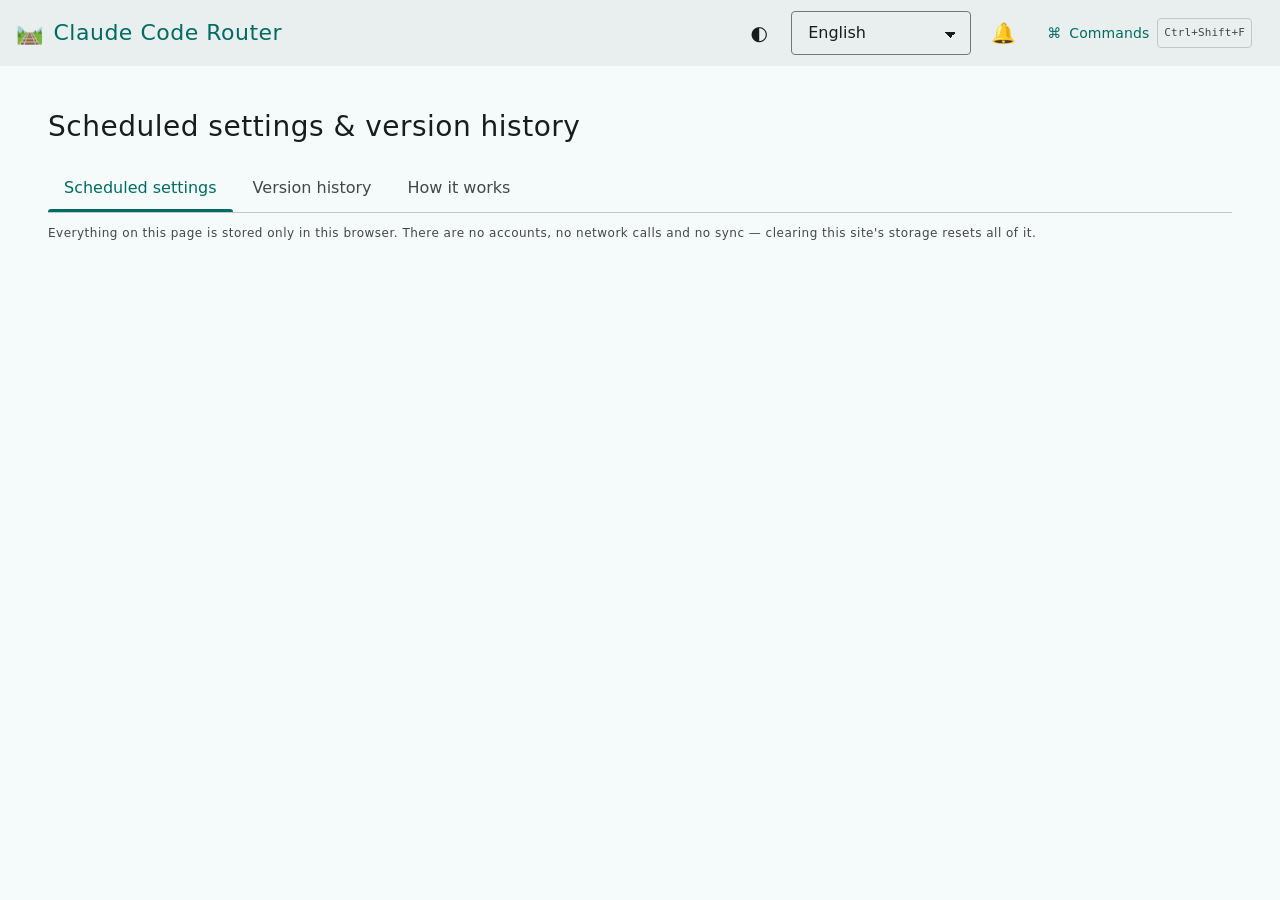
<file: site/ops.html>
<!DOCTYPE html>
<html lang="en" data-md-theme="light">
<head>
  <meta charset="utf-8">
  <meta name="viewport" content="width=device-width, initial-scale=1">
  <title>Scheduled &amp; history · Claude Code Router</title>
  <!--build:base-->
  <link rel="stylesheet" href="assets/css/tokens.css">
  <link rel="stylesheet" href="assets/css/m3.css">
  <link rel="stylesheet" href="assets/css/app.css">
  <script type="module" src="assets/js/toys-ops.js"></script>
</head>
<body data-ops-page>
  <a class="skip-link sr-only" href="#main-content">Skip to content</a>

  <!--
    ops page (TOYS II). The scheduled-settings editor and the local version
    history panel render here in full; the same two surfaces also mount into
    settings.html's documented #scheduled-slot / #history-slot.
  -->

  <header class="topbar" role="banner">
    <a class="brand" href="./index.html" data-opsl-aria="brand.aria2">
      <span class="glyph" aria-hidden="true">🛤️</span><span>Claude Code Router</span>
    </a>
    <div class="spacer"></div>
    <button id="theme-toggle" class="icon-btn" type="button" aria-label="Toggle theme" data-opsl-aria="theme.toggle">
      <span class="glyph" aria-hidden="true">◐</span>
    </button>
    <select id="lang-select" class="select" style="width:auto" aria-label="Language"></select>
    <button id="notify-bell" class="icon-btn" type="button" aria-haspopup="dialog">
      <span class="glyph" aria-hidden="true">🔔</span>
      <span class="sr-only" data-opsl="notify.centre.short">Notification centre</span>
    </button>
    <button id="palette-btn" class="btn btn--text" type="button" aria-keyshortcuts="Control+Shift+F">
      <span class="glyph" aria-hidden="true">⌘</span>
      <span data-opsl="palette.cmds">Commands</span>
      <kbd>Ctrl+Shift+F</kbd>
    </button>
  </header>

  <main id="main-content" class="content ops-shell" role="main" tabindex="-1">
    <h1 class="headline-medium" data-opsl="ops.title">Scheduled settings &amp; version history</h1>

    <div id="ops-tabs" class="m3-tabs scroll-x" role="tablist" aria-label="Operations sections" data-opsl-aria="ops.tabsAria">
      <button class="m3-tab" type="button" role="tab" id="tab-scheduled" data-section="scheduled" aria-controls="pane-scheduled-host" aria-selected="true" data-opsl="sched.tab">Scheduled settings</button>
      <button class="m3-tab" type="button" role="tab" id="tab-history" data-section="history" aria-controls="pane-history-host" aria-selected="false" tabindex="-1" data-opsl="hist.tab">Version history</button>
      <button class="m3-tab" type="button" role="tab" id="tab-guide" data-section="guide" aria-controls="pane-guide-host" aria-selected="false" tabindex="-1" data-opsl="guide.tab">How it works</button>
    </div>

    <section class="pane" id="pane-scheduled" aria-labelledby="tab-scheduled" tabindex="-1">
      <div id="pane-scheduled-host"></div>
    </section>
    <section class="pane" id="pane-history" aria-labelledby="tab-history" hidden>
      <div id="pane-history-host" tabindex="-1"></div>
    </section>
    <section class="pane" id="pane-guide" aria-labelledby="tab-guide" hidden>
      <div id="pane-guide-host" tabindex="-1"></div>
    </section>

    <p class="body-small ops-note" data-opsl="ops.storageNote">
      Everything on this page is stored only in this browser. There are no accounts, no network
      calls and no sync — clearing this site's storage resets all of it.
    </p>
  </main>

  <noscript>
    <div style="padding:16px;border:2px solid var(--md-sys-color-error)">
      The scheduled-settings and version-history surfaces need JavaScript to render their controls.
    </div>
  </noscript>

  <div id="snackbar-region" class="snackbar-region" role="region" aria-live="polite" aria-label="Notifications"></div>
  <div id="overlay-root"></div>
</body>
</html>
</file>
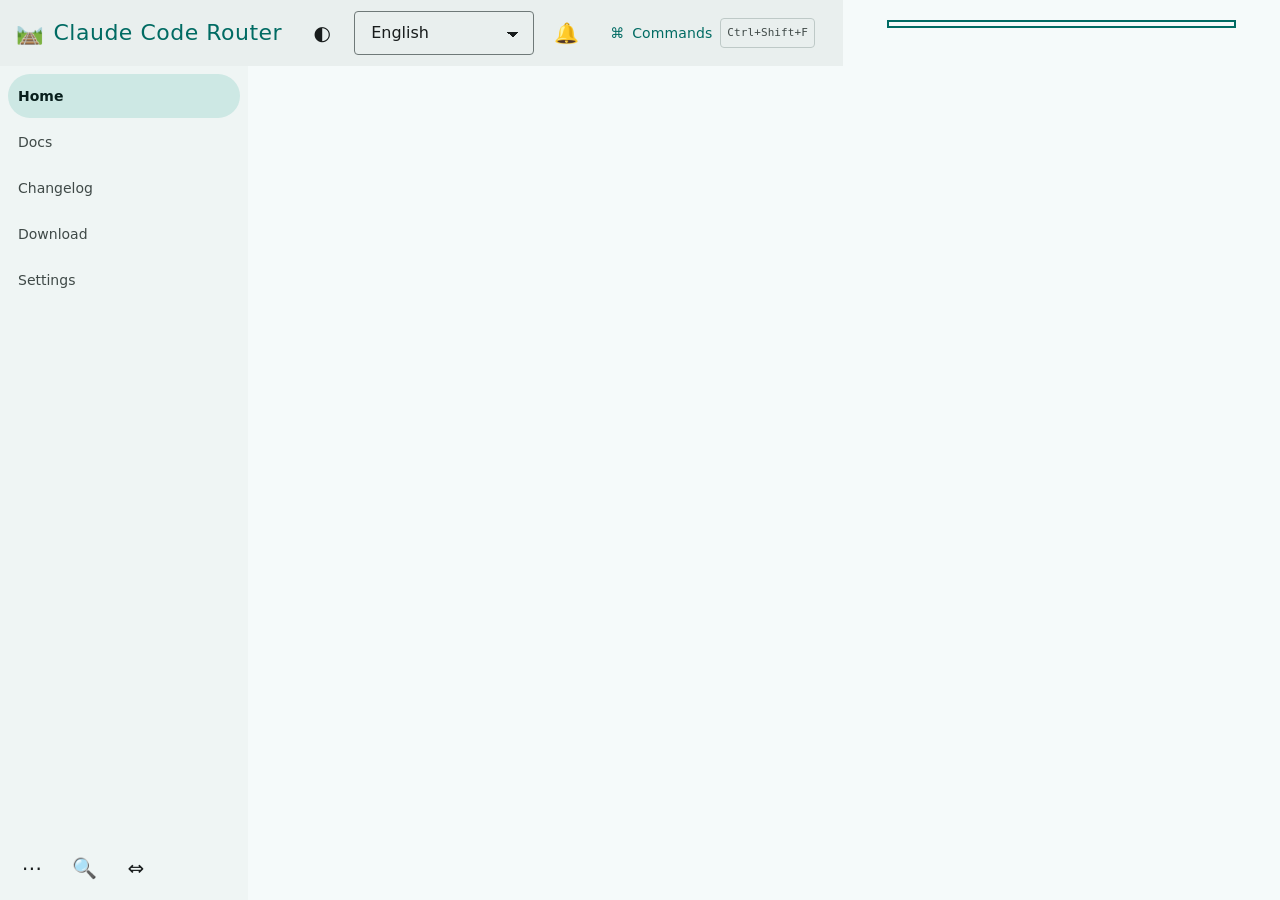
<file: site/settings.html>
<!DOCTYPE html>
<html lang="en" data-md-theme="light">
<head>
  <meta charset="utf-8">
  <meta name="viewport" content="width=device-width, initial-scale=1">
  <title>Settings · Claude Code Router</title>
  <!--build:base-->
  <link rel="stylesheet" href="assets/css/tokens.css">
  <link rel="stylesheet" href="assets/css/m3.css">
  <link rel="stylesheet" href="assets/css/app.css">
  <script type="module" src="assets/js/app.js"></script>
  <script type="module" src="assets/js/toys-ops.js"></script>
</head>
<body>
  <a class="skip-link sr-only" href="#main-content">Skip to content</a>

  <!--
    Wave-2 mount points on THIS page (documented contract — do not rename):
      #lock-layer-slot     toy-lock wizards + lock manager
      #authenticator-slot  built-in TOTP authenticator
      #history-slot        local version-history panel
      #scheduled-slot      scheduled-settings editor
  -->
  <div id="app" class="app-shell" data-dock="left">
    <header class="topbar" role="banner">
      <a class="brand" href="./" data-i18n-aria-label="brand.aria">
        <span class="glyph" aria-hidden="true">🛤️</span><span data-i18n="brand.name">Claude Code Router</span>
      </a>
      <div class="spacer"></div>
      <button id="theme-toggle" class="icon-btn" type="button" aria-label="Toggle theme">
        <span class="glyph" aria-hidden="true">◐</span>
      </button>
      <select id="lang-select" class="select" style="width:auto" aria-label="Language"></select>
      <button id="notify-bell" class="icon-btn" type="button" aria-haspopup="dialog">
        <span class="glyph" aria-hidden="true">🔔</span>
        <span class="sr-only" data-i18n="notify.centre.open">Notification centre</span>
      </button>
      <button id="palette-btn" class="btn btn--text" type="button" aria-keyshortcuts="Control+Shift+F">
        <span class="glyph" aria-hidden="true">⌘</span>
        <span data-i18n="palette.open">Commands</span>
        <kbd>Ctrl+Shift+F</kbd>
      </button>
    </header>

    <nav id="tabstrip-region" class="tabstrip-region" aria-label="Site tabs"></nav>

    <main id="main-content" class="content" role="main">
      <section class="pane" id="pane-home" role="tabpanel" aria-labelledby="tab-home" tabindex="-1" hidden></section>
      <section class="pane" id="pane-docs" role="tabpanel" aria-labelledby="tab-docs" tabindex="-1" hidden></section>
      <section class="pane" id="pane-changelog" role="tabpanel" aria-labelledby="tab-changelog" tabindex="-1" hidden></section>
      <section class="pane" id="pane-download" role="tabpanel" aria-labelledby="tab-download" tabindex="-1" hidden></section>

      <section class="pane" id="pane-settings" role="tabpanel" aria-labelledby="tab-settings" tabindex="-1">
        <h1 class="headline-medium" data-i18n="settings.title">Settings</h1>
        <p class="body-medium" data-i18n="settings.intro">Everything on this site is customizable and stored locally in your browser. Nothing here leaves this machine.</p>

        <div id="settings-tabs" class="m3-tabs scroll-x" role="tablist" aria-label="Settings sections">
          <button class="m3-tab" type="button" role="tab" id="stab-appearance" data-tab="appearance" aria-controls="spane-appearance">Appearance</button>
          <button class="m3-tab" type="button" role="tab" id="stab-language" data-tab="language" aria-controls="spane-language">Language &amp; voice</button>
          <button class="m3-tab" type="button" role="tab" id="stab-notifications" data-tab="notifications" aria-controls="spane-notifications">Notifications</button>
          <button class="m3-tab" type="button" role="tab" id="stab-tabs" data-tab="tabs" aria-controls="spane-tabs">Tabs &amp; layout</button>
          <button class="m3-tab" type="button" role="tab" id="stab-accessibility" data-tab="accessibility" aria-controls="spane-accessibility">Accessibility &amp; motion</button>
          <button class="m3-tab" type="button" role="tab" id="stab-data" data-tab="data" aria-controls="spane-data">Data &amp; privacy</button>
          <button class="m3-tab" type="button" role="tab" id="stab-about" data-tab="about" aria-controls="spane-about">About</button>
        </div>

        <div class="settings-layout" id="settings-panes">
          <section class="settings-pane" id="spane-appearance" role="tabpanel" aria-labelledby="stab-appearance" tabindex="-1"></section>
          <section class="settings-pane" id="spane-language" role="tabpanel" aria-labelledby="stab-language" tabindex="-1" hidden></section>
          <section class="settings-pane" id="spane-notifications" role="tabpanel" aria-labelledby="stab-notifications" tabindex="-1" hidden></section>
          <section class="settings-pane" id="spane-tabs" role="tabpanel" aria-labelledby="stab-tabs" tabindex="-1" hidden></section>
          <section class="settings-pane" id="spane-accessibility" role="tabpanel" aria-labelledby="stab-accessibility" tabindex="-1" hidden></section>
          <section class="settings-pane" id="spane-data" role="tabpanel" aria-labelledby="stab-data" tabindex="-1" hidden></section>
          <section class="settings-pane" id="spane-about" role="tabpanel" aria-labelledby="stab-about" tabindex="-1" hidden>
            <div class="slot" style="grid-column:1/-1">
              <h3>Wave-2 mount points</h3>
              <div id="lock-layer-slot"></div>
              <div id="authenticator-slot"></div>
              <div id="history-slot"></div>
              <div id="scheduled-slot"></div>
            </div>
          </section>
        </div>

        <p class="coverage-warn" id="coverage-warn" hidden role="alert"></p>
      </section>
    </main>
  </div>

  <noscript>
    <div style="padding:16px;border:2px solid var(--md-sys-color-error)">
      The settings surface needs JavaScript to render its controls.
    </div>
  </noscript>

  <div id="snackbar-region" class="snackbar-region" role="region" aria-live="polite" aria-label="Notifications"></div>
  <div id="overlay-root"></div>
</body>
</html>
</file>
<file: site/assets/css/tokens.css>
/*
 * Material Design 3 system tokens for the static site.
 *
 * Ported verbatim from packages/ui/src/styles/m3/tokens.css (same teal seed
 * #0f766e, same generated hexes, same type/shape/elevation/motion scales) so
 * the site and the app render from one token source. The only additions are
 * the clearly-marked `--ccr-site-*` extension block at the end.
 *
 * Light values live on :root; dark overrides under [data-md-theme="dark"].
 * Theme resolution defaults to prefers-color-scheme until the visitor picks a
 * fixed theme (persisted as ccr-site.theme.mode).
 */

:root {
  /* Color roles — light scheme */
  --md-sys-color-primary: #006b63;
  --md-sys-color-on-primary: #ffffff;
  --md-sys-color-primary-container: #9af2e8;
  --md-sys-color-on-primary-container: #002521;
  --md-sys-color-secondary: #4b6360;
  --md-sys-color-on-secondary: #ffffff;
  --md-sys-color-secondary-container: #cde8e4;
  --md-sys-color-on-secondary-container: #091f1d;
  --md-sys-color-tertiary: #386281;
  --md-sys-color-on-tertiary: #ffffff;
  --md-sys-color-tertiary-container: #c7e7ff;
  --md-sys-color-on-tertiary-container: #001d38;
  --md-sys-color-error: #b52521;
  --md-sys-color-on-error: #ffffff;
  --md-sys-color-error-container: #ffdad5;
  --md-sys-color-on-error-container: #590000;
  --md-sys-color-background: #f5fafa;
  --md-sys-color-on-background: #181c1c;
  --md-sys-color-surface: #f5fafa;
  --md-sys-color-on-surface: #181c1c;
  --md-sys-color-surface-variant: #dae5e3;
  --md-sys-color-on-surface-variant: #3f4947;
  --md-sys-color-outline: #6f7978;
  --md-sys-color-outline-variant: #bec9c7;
  --md-sys-color-shadow: #000000;
  --md-sys-color-scrim: #000000;
  --md-sys-color-inverse-surface: #2d3131;
  --md-sys-color-inverse-on-surface: #ecf2f1;
  --md-sys-color-inverse-primary: #7ed6cc;
  --md-sys-color-surface-dim: #d6dbda;
  --md-sys-color-surface-bright: #f5fafa;
  --md-sys-color-surface-container-lowest: #fbffff;
  --md-sys-color-surface-container-low: #eff5f4;
  --md-sys-color-surface-container: #e9efee;
  --md-sys-color-surface-container-high: #e4e9e8;
  --md-sys-color-surface-container-highest: #dee4e3;

  /* Type scale */
  --md-sys-typescale-display-large-font-size: 57px;
  --md-sys-typescale-display-large-line-height: 64px;
  --md-sys-typescale-display-large-font-weight: 400;
  --md-sys-typescale-display-large-letter-spacing: -0.25px;
  --md-sys-typescale-display-medium-font-size: 45px;
  --md-sys-typescale-display-medium-line-height: 52px;
  --md-sys-typescale-display-medium-font-weight: 400;
  --md-sys-typescale-display-medium-letter-spacing: 0px;
  --md-sys-typescale-display-small-font-size: 36px;
  --md-sys-typescale-display-small-line-height: 44px;
  --md-sys-typescale-display-small-font-weight: 400;
  --md-sys-typescale-display-small-letter-spacing: 0px;
  --md-sys-typescale-headline-large-font-size: 32px;
  --md-sys-typescale-headline-large-line-height: 40px;
  --md-sys-typescale-headline-large-font-weight: 400;
  --md-sys-typescale-headline-large-letter-spacing: 0px;
  --md-sys-typescale-headline-medium-font-size: 28px;
  --md-sys-typescale-headline-medium-line-height: 36px;
  --md-sys-typescale-headline-medium-font-weight: 400;
  --md-sys-typescale-headline-medium-letter-spacing: 0px;
  --md-sys-typescale-headline-small-font-size: 24px;
  --md-sys-typescale-headline-small-line-height: 32px;
  --md-sys-typescale-headline-small-font-weight: 400;
  --md-sys-typescale-headline-small-letter-spacing: 0px;
  --md-sys-typescale-title-large-font-size: 22px;
  --md-sys-typescale-title-large-line-height: 28px;
  --md-sys-typescale-title-large-font-weight: 400;
  --md-sys-typescale-title-large-letter-spacing: 0px;
  --md-sys-typescale-title-medium-font-size: 16px;
  --md-sys-typescale-title-medium-line-height: 24px;
  --md-sys-typescale-title-medium-font-weight: 500;
  --md-sys-typescale-title-medium-letter-spacing: 0.15px;
  --md-sys-typescale-title-small-font-size: 14px;
  --md-sys-typescale-title-small-line-height: 20px;
  --md-sys-typescale-title-small-font-weight: 500;
  --md-sys-typescale-title-small-letter-spacing: 0.1px;
  --md-sys-typescale-body-large-font-size: 16px;
  --md-sys-typescale-body-large-line-height: 24px;
  --md-sys-typescale-body-large-font-weight: 400;
  --md-sys-typescale-body-large-letter-spacing: 0.5px;
  --md-sys-typescale-body-medium-font-size: 14px;
  --md-sys-typescale-body-medium-line-height: 20px;
  --md-sys-typescale-body-medium-font-weight: 400;
  --md-sys-typescale-body-medium-letter-spacing: 0.25px;
  --md-sys-typescale-body-small-font-size: 12px;
  --md-sys-typescale-body-small-line-height: 16px;
  --md-sys-typescale-body-small-font-weight: 400;
  --md-sys-typescale-body-small-letter-spacing: 0.4px;
  --md-sys-typescale-label-large-font-size: 14px;
  --md-sys-typescale-label-large-line-height: 20px;
  --md-sys-typescale-label-large-font-weight: 500;
  --md-sys-typescale-label-large-letter-spacing: 0.1px;
  --md-sys-typescale-label-medium-font-size: 12px;
  --md-sys-typescale-label-medium-line-height: 16px;
  --md-sys-typescale-label-medium-font-weight: 500;
  --md-sys-typescale-label-medium-letter-spacing: 0.5px;
  --md-sys-typescale-label-small-font-size: 11px;
  --md-sys-typescale-label-small-line-height: 16px;
  --md-sys-typescale-label-small-font-weight: 500;
  --md-sys-typescale-label-small-letter-spacing: 0.5px;

  /* Shape scale */
  --md-sys-shape-corner-none: 0px;
  --md-sys-shape-corner-extra-small: 4px;
  --md-sys-shape-corner-small: 8px;
  --md-sys-shape-corner-medium: 12px;
  --md-sys-shape-corner-large: 16px;
  --md-sys-shape-corner-extra-large: 28px;
  --md-sys-shape-corner-full: 999px;

  /* Elevation levels */
  --md-elevation-level0: none;
  --md-elevation-level1: 0px 1px 2px 0px rgba(0, 0, 0, 0.3), 0px 1px 3px 1px rgba(0, 0, 0, 0.15);
  --md-elevation-level2: 0px 1px 2px 0px rgba(0, 0, 0, 0.3), 0px 2px 6px 2px rgba(0, 0, 0, 0.15);
  --md-elevation-level3: 0px 1px 3px 0px rgba(0, 0, 0, 0.3), 0px 4px 8px 3px rgba(0, 0, 0, 0.15);
  --md-elevation-level4: 0px 2px 3px 0px rgba(0, 0, 0, 0.3), 0px 6px 10px 4px rgba(0, 0, 0, 0.15);
  --md-elevation-level5: 0px 4px 4px 0px rgba(0, 0, 0, 0.3), 0px 8px 12px 6px rgba(0, 0, 0, 0.15);

  /* Motion durations */
  --md-sys-motion-duration-short1: 50ms;
  --md-sys-motion-duration-short2: 100ms;
  --md-sys-motion-duration-short3: 150ms;
  --md-sys-motion-duration-short4: 200ms;
  --md-sys-motion-duration-medium1: 250ms;
  --md-sys-motion-duration-medium2: 300ms;
  --md-sys-motion-duration-medium3: 350ms;
  --md-sys-motion-duration-medium4: 400ms;
  --md-sys-motion-duration-long1: 450ms;
  --md-sys-motion-duration-long2: 500ms;
  --md-sys-motion-duration-long3: 550ms;
  --md-sys-motion-duration-long4: 600ms;
  --md-sys-motion-duration-extra-long1: 700ms;
  --md-sys-motion-duration-extra-long2: 800ms;
  --md-sys-motion-duration-extra-long3: 900ms;
  --md-sys-motion-duration-extra-long4: 1000ms;

  /* Motion easings */
  --md-sys-motion-easing-standard: cubic-bezier(0.2, 0, 0, 1);
  --md-sys-motion-easing-standard-accelerate: cubic-bezier(0.3, 0, 1, 1);
  --md-sys-motion-easing-standard-decelerate: cubic-bezier(0, 0, 0, 1);
  --md-sys-motion-easing-emphasized: cubic-bezier(0.2, 0, 0, 1);
  --md-sys-motion-easing-emphasized-accelerate: cubic-bezier(0.3, 0, 0.8, 0.15);
  --md-sys-motion-easing-emphasized-decelerate: cubic-bezier(0.05, 0.7, 0.1, 1);
  --md-sys-motion-easing-linear: linear;
}

[data-md-theme="dark"] {
  /* Color roles — dark scheme */
  --md-sys-color-primary: #7ed6cc;
  --md-sys-color-on-primary: #003b36;
  --md-sys-color-primary-container: #00534c;
  --md-sys-color-on-primary-container: #9af2e8;
  --md-sys-color-secondary: #b2ccc8;
  --md-sys-color-on-secondary: #1e3432;
  --md-sys-color-secondary-container: #344b48;
  --md-sys-color-on-secondary-container: #cde8e4;
  --md-sys-color-tertiary: #9eccef;
  --md-sys-color-on-tertiary: #04334f;
  --md-sys-color-tertiary-container: #1f4a68;
  --md-sys-color-on-tertiary-container: #c7e7ff;
  --md-sys-color-error: #ffb4a9;
  --md-sys-color-on-error: #780000;
  --md-sys-color-error-container: #970000;
  --md-sys-color-on-error-container: #ffdad5;
  --md-sys-color-background: #101414;
  --md-sys-color-on-background: #dee4e3;
  --md-sys-color-surface: #101414;
  --md-sys-color-on-surface: #dee4e3;
  --md-sys-color-surface-variant: #3f4947;
  --md-sys-color-on-surface-variant: #bec9c7;
  --md-sys-color-outline: #899391;
  --md-sys-color-outline-variant: #3f4947;
  --md-sys-color-shadow: #000000;
  --md-sys-color-scrim: #000000;
  --md-sys-color-inverse-surface: #dee4e3;
  --md-sys-color-inverse-on-surface: #2d3131;
  --md-sys-color-inverse-primary: #006b63;
  --md-sys-color-surface-dim: #101414;
  --md-sys-color-surface-bright: #363a39;
  --md-sys-color-surface-container-lowest: #0b0f0e;
  --md-sys-color-surface-container-low: #181c1c;
  --md-sys-color-surface-container: #1c2020;
  --md-sys-color-surface-container-high: #272b2a;
  --md-sys-color-surface-container-highest: #313635;
}

/*
 * Site-only extensions (not part of the ported M3 token set).
 *
 * Rainbow sentinel: the animated-rainbow choice is stored as the marker string
 * "@@rainbow@@", never as a color value and never inside any swatch palette.
 * Surfaces opt in by setting `color: var(--ccr-rainbow)` / `background: ...`;
 * the animation lives entirely in this stylesheet so no JS timer re-renders.
 * Duration is published ONCE globally here; reduced motion settles on ONE
 * fixed hue (the seed hue, ~174deg) rather than merely slowing down.
 */
:root {
  --ccr-rainbow-marker: '@@rainbow@@';
  --ccr-rainbow: hsl(var(--rainbow-hue, 174) 70% 42%);
  --ccr-focus-width: 2px;
  --ccr-touch-target: 48px;
  /* Published globally; settings may change it via documentElement.style. */
  --ccr-rainbow-duration: 24s;
}

@media (prefers-reduced-motion: reduce) {
  :root {
    --ccr-rainbow-duration: 0s;
    --ccr-rainbow-settled-hue: 174deg;
  }
}
</file>
<file: site/assets/css/m3.css>
/*
 * M3 component primitives for the static site.
 *
 * Real Material Design 3 anatomy built on the ported tokens in tokens.css:
 * state layers, shape from the shape scale, elevation levels, type scale roles,
 * motion durations/easings, and a visible focus ring everywhere. Functional
 * data colors are out of scope here — this file is chrome only.
 */

*,
*::before,
*::after {
  box-sizing: border-box;
}

html {
  height: 100%;
}

body {
  margin: 0;
  min-height: 100%;
  background: var(--md-sys-color-background);
  color: var(--md-sys-color-on-background);
  font-family: system-ui, -apple-system, 'Segoe UI', Roboto, 'Noto Sans', 'Microsoft JhengHei',
    'PingFang TC', sans-serif;
  font-size: var(--md-sys-typescale-body-large-font-size);
  line-height: var(--md-sys-typescale-body-large-line-height);
  letter-spacing: var(--md-sys-typescale-body-large-letter-spacing);
  overflow-x: hidden;
}

img,
svg,
canvas {
  max-width: 100%;
}

/* ---------- Typography roles ---------- */
.display-large { font: var(--md-sys-typescale-display-large-font-weight) var(--md-sys-typescale-display-large-font-size)/var(--md-sys-typescale-display-large-line-height) inherit; letter-spacing: var(--md-sys-typescale-display-large-letter-spacing); }
.headline-medium { font-size: var(--md-sys-typescale-headline-medium-font-size); line-height: var(--md-sys-typescale-headline-medium-line-height); font-weight: var(--md-sys-typescale-headline-medium-font-weight); }
.title-large { font-size: var(--md-sys-typescale-title-large-font-size); line-height: var(--md-sys-typescale-title-large-line-height); font-weight: var(--md-sys-typescale-title-large-font-weight); }
.title-medium { font-size: var(--md-sys-typescale-title-medium-font-size); line-height: var(--md-sys-typescale-title-medium-line-height); font-weight: var(--md-sys-typescale-title-medium-font-weight); letter-spacing: var(--md-sys-typescale-title-medium-letter-spacing); }
.body-medium { font-size: var(--md-sys-typescale-body-medium-font-size); line-height: var(--md-sys-typescale-body-medium-line-height); letter-spacing: var(--md-sys-typescale-body-medium-letter-spacing); }
.body-small { font-size: var(--md-sys-typescale-body-small-font-size); line-height: var(--md-sys-typescale-body-small-line-height); color: var(--md-sys-color-on-surface-variant); }
.label-large { font-size: var(--md-sys-typescale-label-large-font-size); font-weight: var(--md-sys-typescale-label-large-font-weight); letter-spacing: var(--md-sys-typescale-label-large-letter-spacing); }

/* ---------- Focus (visible, everywhere) ---------- */
:focus {
  outline: none;
}
:focus-visible,
.cc-focus-ring:focus-visible {
  outline: var(--ccr-focus-width) solid var(--md-sys-color-primary);
  outline-offset: 2px;
  border-radius: var(--md-sys-shape-corner-extra-small);
}

/* ---------- Buttons ---------- */
.btn {
  --btn-bg: transparent;
  position: relative;
  display: inline-flex;
  align-items: center;
  gap: 8px;
  min-height: var(--ccr-touch-target);
  padding: 10px 24px;
  border: none;
  border-radius: var(--md-sys-shape-corner-full);
  background: var(--btn-bg);
  color: inherit;
  font: inherit;
  font-size: var(--md-sys-typescale-label-large-font-size);
  font-weight: var(--md-sys-typescale-label-large-font-weight);
  letter-spacing: var(--md-sys-typescale-label-large-letter-spacing);
  cursor: pointer;
  overflow: hidden;
  transition:
    box-shadow var(--md-sys-motion-duration-short3) var(--md-sys-motion-easing-standard),
    background-color var(--md-sys-motion-duration-short3) var(--md-sys-motion-easing-standard);
  -webkit-user-select: none;
  user-select: none;
}
.btn::after {
  content: '';
  position: absolute;
  inset: 0;
  background: currentColor;
  opacity: 0;
  transition: opacity var(--md-sys-motion-duration-short3) var(--md-sys-motion-easing-standard);
  pointer-events: none;
}
.btn:hover::after { opacity: 0.08; }
.btn:active::after { opacity: 0.12; }

.btn--filled { --btn-bg: var(--md-sys-color-primary); color: var(--md-sys-color-on-primary); }
.btn--filled:hover { box-shadow: var(--md-elevation-level1); }
.btn--tonal { --btn-bg: var(--md-sys-color-secondary-container); color: var(--md-sys-color-on-secondary-container); }
.btn--outlined { box-shadow: inset 0 0 0 1px var(--md-sys-color-outline); color: var(--md-sys-color-primary); background: transparent; }
.btn--text { padding-inline: 12px; color: var(--md-sys-color-primary); }
.btn--danger { --btn-bg: var(--md-sys-color-error-container); color: var(--md-sys-color-on-error-container); }

.icon-btn {
  display: inline-flex;
  align-items: center;
  justify-content: center;
  width: var(--ccr-touch-target);
  height: var(--ccr-touch-target);
  flex: 0 0 auto;
  border: none;
  border-radius: var(--md-sys-shape-corner-full);
  background: transparent;
  color: inherit;
  cursor: pointer;
  position: relative;
  font: inherit;
}
.icon-btn::after {
  content: '';
  position: absolute;
  inset: 8px;
  border-radius: inherit;
  background: currentColor;
  opacity: 0;
  transition: opacity var(--md-sys-motion-duration-short2) var(--md-sys-motion-easing-standard);
}
.icon-btn:hover::after { opacity: 0.08; }
.icon-btn .glyph { font-size: 20px; line-height: 1; position: relative; }

/* ---------- Text fields ---------- */
.field {
  display: flex;
  flex-direction: column;
  gap: 4px;
  min-width: 0;
}
.field > label {
  font-size: var(--md-sys-typescale-body-small-font-size);
  color: var(--md-sys-color-on-surface-variant);
}
.input,
.select,
textarea.input {
  min-height: 44px;
  padding: 8px 16px;
  border: 1px solid var(--md-sys-color-outline);
  border-radius: var(--md-sys-shape-corner-extra-small);
  background: transparent;
  color: inherit;
  font: inherit;
  font-size: var(--md-sys-typescale-body-large-font-size);
  width: 100%;
}
.input:hover { border-color: var(--md-sys-color-on-surface); }
.input:focus-visible,
.select:focus-visible { outline-offset: 0; border-color: var(--md-sys-color-primary); }
.select { appearance: none; background-image: linear-gradient(45deg, transparent 50%, currentColor 50%), linear-gradient(135deg, currentColor 50%, transparent 50%); background-position: calc(100% - 20px) 55%, calc(100% - 14px) 55%; background-size: 6px 6px; background-repeat: no-repeat; padding-right: 40px; }

/* Search field with anchored builder affordance */
.search-field {
  display: inline-flex;
  align-items: center;
  gap: 4px;
  border: 1px solid var(--md-sys-color-outline);
  border-radius: var(--md-sys-shape-corner-full);
  padding: 2px 4px 2px 16px;
  background: var(--md-sys-color-surface-container-lowest, var(--md-sys-color-surface));
  min-width: 0;
  max-width: 100%;
}
.search-field > input {
  border: none;
  background: transparent;
  color: inherit;
  font: inherit;
  min-width: 120px;
  flex: 1 1 auto;
  min-height: 40px;
}
.search-field > input:focus { outline: none; }
.search-field:focus-within { outline: var(--ccr-focus-width) solid var(--md-sys-color-primary); }
.builder-btn {
  flex: 0 0 auto;
  width: 40px;
  height: 40px;
  border: none;
  border-radius: var(--md-sys-shape-corner-full);
  background: transparent;
  color: var(--md-sys-color-primary);
  cursor: pointer;
  font-family: ui-monospace, Consolas, monospace;
  font-weight: 700;
}
.builder-btn:hover { background: color-mix(in srgb, currentColor 10%, transparent); }

/* ---------- Switch ---------- */
.switch {
  display: inline-flex;
  align-items: center;
  gap: 12px;
  cursor: pointer;
  min-height: var(--ccr-touch-target);
}
.switch input {
  appearance: none;
  width: 52px;
  height: 32px;
  margin: 0;
  border-radius: var(--md-sys-shape-corner-full);
  border: 2px solid var(--md-sys-color-outline);
  background: var(--md-sys-color-surface-container-highest);
  position: relative;
  cursor: pointer;
  transition: background-color var(--md-sys-motion-duration-short3) var(--md-sys-motion-easing-standard), border-color var(--md-sys-motion-duration-short3) var(--md-sys-motion-easing-standard);
  flex: 0 0 auto;
}
.switch input::before {
  content: '';
  position: absolute;
  top: 50%;
  left: 6px;
  translate: 0 -50%;
  width: 16px;
  height: 16px;
  border-radius: var(--md-sys-shape-corner-full);
  background: var(--md-sys-color-outline);
  transition: left var(--md-sys-motion-duration-short3) var(--md-sys-motion-easing-emphasized), width var(--md-sys-motion-duration-short3) var(--md-sys-motion-easing-emphasized), background-color var(--md-sys-motion-duration-short3) var(--md-sys-motion-easing-standard);
}
.switch input:checked {
  background: var(--md-sys-color-primary);
  border-color: var(--md-sys-color-primary);
}
.switch input:checked::before {
  left: 26px;
  width: 24px;
  height: 24px;
  background: var(--md-sys-color-on-primary);
}

/* ---------- Slider ---------- */
.slider {
  appearance: none;
  width: 100%;
  min-height: var(--ccr-touch-target);
  background: transparent;
  cursor: pointer;
}
.slider::-webkit-slider-runnable-track {
  height: 8px;
  border-radius: var(--md-sys-shape-corner-full);
  background: linear-gradient(
    to right,
    var(--md-sys-color-primary) var(--ccr-slider-fill, 50%),
    var(--md-sys-color-surface-container-highest) var(--ccr-slider-fill, 50%)
  );
}
.slider::-moz-range-track {
  height: 8px;
  border-radius: var(--md-sys-shape-corner-full);
  background: var(--md-sys-color-surface-container-highest);
}
.slider::-moz-range-progress { height: 8px; border-radius: var(--md-sys-shape-corner-full); background: var(--md-sys-color-primary); }
.slider::-webkit-slider-thumb {
  appearance: none;
  width: 20px;
  height: 20px;
  margin-top: -6px;
  border-radius: var(--md-sys-shape-corner-full);
  background: var(--md-sys-color-primary);
  border: none;
}
.slider::-moz-range-thumb { width: 20px; height: 20px; border: none; border-radius: var(--md-sys-shape-corner-full); background: var(--md-sys-color-primary); }

/* ---------- Chips ---------- */
.chip {
  display: inline-flex;
  align-items: center;
  gap: 8px;
  min-height: 32px;
  padding: 6px 16px;
  border-radius: var(--md-sys-shape-corner-small);
  border: 1px solid var(--md-sys-color-outline-variant);
  background: transparent;
  font-size: var(--md-sys-typescale-label-large-font-size);
  cursor: default;
}
.chip--selected { background: var(--md-sys-color-secondary-container); color: var(--md-sys-color-on-secondary-container); border-color: transparent; }

/* ---------- Cards ---------- */
.card {
  background: var(--md-sys-color-surface-container-low);
  border-radius: var(--md-sys-shape-corner-medium);
  padding: 20px;
  box-shadow: var(--md-elevation-level1);
  min-width: 0;
}
.card--high { background: var(--md-sys-color-surface-container-high); }

/* ---------- Lists ---------- */
.list-item {
  display: flex;
  align-items: center;
  gap: 16px;
  width: 100%;
  min-height: var(--ccr-touch-target);
  padding: 8px 16px;
  border: none;
  background: transparent;
  color: inherit;
  font: inherit;
  text-align: start;
  cursor: pointer;
  position: relative;
}
.list-item:hover { background: color-mix(in srgb, var(--md-sys-color-on-surface) 8%, transparent); }
.list-item[aria-selected='true'],
.list-item.is-active { background: var(--md-sys-color-secondary-container); color: var(--md-sys-color-on-secondary-container); }
.list-item[disabled] { opacity: 0.5; cursor: not-allowed; }
.list-item kbd { margin-left: auto; }

kbd {
  font-family: ui-monospace, Consolas, monospace;
  font-size: 11px;
  padding: 2px 6px;
  border-radius: var(--md-sys-shape-corner-extra-small);
  border: 1px solid var(--md-sys-color-outline-variant);
  color: var(--md-sys-color-on-surface-variant);
  white-space: nowrap;
}

.divider { border: none; border-top: 1px solid var(--md-sys-color-outline-variant); margin: 8px 0; }

/* ---------- Menus / popovers ---------- */
.menu {
  position: fixed;
  z-index: 900;
  min-width: 220px;
  max-width: min(92vw, 420px);
  max-height: min(70vh, 480px);
  overflow-y: auto;
  overscroll-behavior: contain;
  background: var(--md-sys-color-surface-container-high, #e4e9e8);
  background-image: linear-gradient(0deg, var(--md-sys-color-surface-tint, transparent), var(--md-sys-color-surface-tint, transparent));
  border-radius: var(--md-sys-shape-corner-extra-large);
  box-shadow: var(--md-elevation-level2);
  padding: 8px;
  color: var(--md-sys-color-on-surface);
  border: 1px solid var(--md-sys-color-outline-variant);
}
.menu .menu-search { padding: 4px 8px 8px; }
.menu .list-item { border-radius: var(--md-sys-shape-corner-full); }
.menu .empty-note { padding: 12px 16px; color: var(--md-sys-color-on-surface-variant); }

/* ---------- Dialogs ---------- */
dialog.dialog,
.dialog-layer {
  border: none;
  padding: 0;
  background: transparent;
  max-width: unset;
  max-height: unset;
}
.dialog-card {
  background: var(--md-sys-color-surface-container-high, #e4e9e8);
  color: var(--md-sys-color-on-surface);
  border-radius: var(--md-sys-shape-corner-extra-large);
  box-shadow: var(--md-elevation-level3);
  padding: 24px;
  width: min(92vw, 560px);
  max-height: min(86vh, 720px);
  display: flex;
  flex-direction: column;
  gap: 16px;
  border: 1px solid var(--md-sys-color-outline-variant);
}
.dialog-card.wide { width: min(94vw, 860px); }
.dialog-card h2 { margin: 0; font-size: var(--md-sys-typescale-headline-small-font-size); line-height: var(--md-sys-typescale-headline-small-line-height); }
.dialog-actions { display: flex; gap: 8px; justify-content: flex-end; flex-wrap: wrap; }
.dialog-scroll { overflow-y: auto; min-height: 0; }
dialog::backdrop { background: color-mix(in srgb, var(--md-sys-color-scrim) 55%, transparent); }

/* ---------- Snackbar region ---------- */
.snackbar-region {
  position: fixed;
  right: 16px;
  bottom: 16px;
  z-index: 950;
  display: flex;
  flex-direction: column;
  gap: 8px;
  width: min(92vw, 380px);
  pointer-events: none;
}
.snackbar {
  pointer-events: auto;
  display: flex;
  align-items: flex-start;
  gap: 12px;
  padding: 14px 16px;
  border-radius: var(--md-sys-shape-corner-small);
  background: var(--md-sys-color-inverse-surface);
  color: var(--md-sys-color-inverse-on-surface);
  box-shadow: var(--md-elevation-level3);
  animation: snackbar-in var(--md-sys-motion-duration-medium1) var(--md-sys-motion-easing-emphasized-decelerate);
}
@keyframes snackbar-in {
  from { transform: translateY(12px); opacity: 0; }
}
.snackbar[data-leaving] { animation: snackbar-out var(--md-sys-motion-duration-short3) var(--md-sys-motion-easing-standard) forwards; }
@keyframes snackbar-out { to { transform: translateY(8px); opacity: 0; } }
.snackbar .snackbar-actions { display: flex; gap: 4px; margin-left: auto; flex-wrap: wrap; }
.snackbar .snackbar-text-btn {
  border: none;
  background: transparent;
  color: var(--md-sys-color-inverse-primary);
  font: inherit;
  cursor: pointer;
  padding: 4px 8px;
  border-radius: var(--md-sys-shape-corner-full);
}
.snackbar[data-kind='error'] { background: var(--md-sys-color-error-container); color: var(--md-sys-color-on-error-container); }
.snackbar[data-kind='error'] .snackbar-text-btn { color: var(--md-sys-color-on-error-container); }
.snackbar[data-kind='warning'] { background: var(--md-sys-color-tertiary-container); color: var(--md-sys-color-on-tertiary-container); }

/* ---------- Tabs (primitive) ---------- */
.m3-tabs { display: flex; gap: 4px; border-bottom: 1px solid var(--md-sys-color-outline-variant); overflow-x: auto; scrollbar-width: thin; }
.m3-tab {
  position: relative;
  border: none;
  background: transparent;
  color: var(--md-sys-color-on-surface-variant);
  font: inherit;
  padding: 12px 16px;
  cursor: pointer;
  white-space: nowrap;
}
.m3-tab::after {
  content: '';
  position: absolute;
  left: 0;
  right: 0;
  bottom: 0;
  height: 3px;
  border-radius: 3px 3px 0 0;
  background: transparent;
}
.m3-tab[aria-selected='true'] { color: var(--md-sys-color-primary); }
.m3-tab[aria-selected='true']::after { background: var(--md-sys-color-primary); }

/* ---------- Teleport flash ---------- */
.teleport-flash {
  animation: teleport-flash 900ms var(--md-sys-motion-easing-standard);
  scroll-margin-top: 96px;
}
@keyframes teleport-flash {
  0%, 100% { box-shadow: none; }
  25% { box-shadow: 0 0 0 3px var(--md-sys-color-primary); }
  60% { box-shadow: 0 0 0 3px color-mix(in srgb, var(--md-sys-color-primary) 40%, transparent); }
}

/* ---------- Rainbow sentinel animation (stylesheet-driven only) ---------- */
.rainbow-text { color: hsl(var(--rainbow-hue, 174) 70% 42%); }
.rainbow-bg { background: hsl(var(--rainbow-hue, 174) 70% 42% / 0.18); }
@media (prefers-reduced-motion: no-preference) {
  .rainbow-text:not(.settled),
  .rainbow-bg:not(.settled) {
    animation: rainbow-cycle var(--ccr-rainbow-duration) linear infinite;
  }
}
@property --rainbow-hue {
  syntax: '<number>';
  initial-value: 174;
  inherits: true;
}
@keyframes rainbow-cycle {
  /* Interpolates THROUGH the wheel (0 -> 360), never across it, so the hue
     stays saturated the whole way round. */
  from { --rainbow-hue: 174; }
  to { --rainbow-hue: 534; }
}
@media (prefers-reduced-motion: reduce) {
  .rainbow-text, .rainbow-bg { --rainbow-hue: 174; }
}

/* ---------- Scroll containers ---------- */
.scroll-x {
  overflow-x: auto;
  scrollbar-width: thin;
  max-width: 100%;
}

.sr-only {
  position: absolute;
  width: 1px;
  height: 1px;
  padding: 0;
  margin: -1px;
  overflow: hidden;
  clip: rect(0 0 0 0);
  white-space: nowrap;
  border: 0;
}

/* Skip link becomes visible when focused (keyboard users first). */
.skip-link:focus-visible {
  position: fixed;
  top: 12px;
  left: 12px;
  z-index: 2000;
  width: auto;
  height: auto;
  margin: 0;
  clip: auto;
  padding: 10px 18px;
  background: var(--md-sys-color-primary);
  color: var(--md-sys-color-on-primary);
  border-radius: var(--md-sys-shape-corner-full);
  text-decoration: none;
}

@media (prefers-reduced-motion: reduce) {
  *,
  *::before,
  *::after {
    animation-duration: 0.01ms !important;
    animation-iteration-count: 1 !important;
    transition-duration: 0.01ms !important;
  }
}
</file>
<file: site/assets/css/app.css>
/*
 * Site shell layout + feature styles.
 *
 * The tab strip docks LEFT by default and can dock right/top/bottom; the
 * [data-dock] attribute on .app-shell drives the whole layout, including the
 * vertical orientation (aria-orientation follows the axis, not the markup).
 */
@import "./toys-ops.css"; /* TOYS II: scheduled/history/bulk/super-confirm */

.app-shell {
  min-height: 100vh;
  display: grid;
  background: var(--md-sys-color-background);
}

/* Dock: left (default) */
.app-shell[data-dock='left'] {
  grid-template-columns: auto minmax(0, 1fr);
  grid-template-rows: auto minmax(0, 1fr);
  grid-template-areas:
    'topbar content'
    'strip  content';
}
/* Dock: right */
.app-shell[data-dock='right'] {
  grid-template-columns: minmax(0, 1fr) auto;
  grid-template-rows: auto minmax(0, 1fr);
  grid-template-areas:
    'topbar  content'
    'content strip';
}
/* Dock: top */
.app-shell[data-dock='top'] {
  grid-template-rows: auto auto minmax(0, 1fr);
  grid-template-areas:
    'topbar'
    'strip'
    'content';
}
/* Dock: bottom */
.app-shell[data-dock='bottom'] {
  grid-template-rows: minmax(0, 1fr) auto auto;
  grid-template-areas:
    'content'
    'strip'
    'topbar';
}

.topbar { grid-area: topbar; }
.tabstrip-region { grid-area: strip; }
.content { grid-area: content; min-width: 0; }

/* ---------- Top bar ---------- */
.topbar {
  display: flex;
  align-items: center;
  gap: 8px;
  padding: 8px 16px;
  background: var(--md-sys-color-surface-container);
  position: sticky;
  top: 0;
  z-index: 20;
}
.topbar .brand {
  display: flex;
  align-items: center;
  gap: 10px;
  font-size: var(--md-sys-typescale-title-large-font-size);
  font-weight: var(--md-sys-typescale-title-large-font-weight);
  color: var(--md-sys-color-primary);
  text-decoration: none;
  min-width: 0;
}
.topbar .brand span { overflow: hidden; text-overflow: ellipsis; white-space: nowrap; }
.topbar .spacer { flex: 1 1 auto; min-width: 0; }
.topbar .palette-hint { color: var(--md-sys-color-on-surface-variant); }

/* ---------- Tab strip ---------- */
.tabstrip-region {
  background: var(--md-sys-color-surface-container-low);
  display: flex;
  z-index: 10;
}
.app-shell[data-dock='left'] .tabstrip-region,
.app-shell[data-dock='right'] .tabstrip-region {
  flex-direction: column;
  width: 248px;
  max-width: 40vw;
  padding: 8px;
  gap: 4px;
  overflow: hidden;
}
.app-shell[data-dock='right'] .tabstrip-region { order: 2; }
.app-shell[data-dock='top'] .tabstrip-region,
.app-shell[data-dock='bottom'] .tabstrip-region {
  flex-direction: row;
  padding: 4px 8px;
  gap: 4px;
  overflow: hidden;
}

.tabstrip {
  display: flex;
  flex-direction: column;
  gap: 2px;
  flex: 1 1 auto;
  min-height: 0;
  overflow-y: auto;
  scrollbar-width: thin;
}
.app-shell[data-dock='top'] .tabstrip,
.app-shell[data-dock='bottom'] .tabstrip {
  flex-direction: row;
  align-items: center;
  overflow-x: auto;
  overflow-y: hidden;
}

.tab {
  display: flex;
  align-items: center;
  gap: 8px;
  min-height: 44px;
  padding: 6px 10px;
  border: none;
  border-radius: var(--md-sys-shape-corner-full);
  background: transparent;
  color: var(--md-sys-color-on-surface-variant);
  font: inherit;
  font-size: var(--md-sys-typescale-label-large-font-size);
  cursor: pointer;
  text-align: start;
  min-width: 0;
  flex: 0 0 auto;
  position: relative;
}
.tab .tab-label {
  flex: 1 1 auto;
  min-width: 0;
  overflow: hidden;
  text-overflow: ellipsis;
  white-space: nowrap;
}
.tab .tab-pin { font-size: 11px; flex: 0 0 auto; opacity: 0.85; }
.tab:hover { background: color-mix(in srgb, var(--md-sys-color-on-surface) 8%, transparent); }
.tab[aria-selected='true'] {
  background: var(--md-sys-color-secondary-container);
  color: var(--md-sys-color-on-secondary-container);
  font-weight: 600;
}
.tab.is-dragging { opacity: 0.5; }
.tab.drop-before::before,
.tab.drop-after::after {
  content: '';
  position: absolute;
  background: var(--md-sys-color-primary);
  width: 3px;
  border-radius: 2px;
  top: 6px;
  bottom: 6px;
}
.tab.drop-before::before { left: -2px; }
.tab.drop-after::after { right: -2px; }
.app-shell[data-dock='top'] .tab.drop-before::before,
.app-shell[data-dock='bottom'] .tab.drop-before::before { top: auto; bottom: 2px; left: 6px; right: 6px; width: auto; height: 3px; }
.app-shell[data-dock='top'] .tab.drop-after::after,
.app-shell[data-dock='bottom'] .tab.drop-after::after { top: 2px; bottom: auto; left: 6px; right: 6px; width: auto; height: 3px; }

.tab-group-header {
  display: flex;
  align-items: center;
  gap: 8px;
  min-height: 36px;
  padding: 4px 8px;
  border: none;
  background: transparent;
  color: var(--md-sys-color-on-surface-variant);
  font-size: var(--md-sys-typescale-label-medium-font-size);
  letter-spacing: var(--md-sys-typescale-label-medium-letter-spacing);
  text-transform: uppercase;
  cursor: pointer;
  width: 100%;
  text-align: start;
  border-radius: var(--md-sys-shape-corner-small);
}
.tab-group-header:hover { background: color-mix(in srgb, var(--md-sys-color-on-surface) 8%, transparent); }
.tab-group-header .dot { width: 10px; height: 10px; border-radius: 50%; flex: 0 0 auto; }
.tab-group-header .count { margin-left: auto; }
.app-shell[data-dock='top'] .tab-group-header,
.app-shell[data-dock='bottom'] .tab-group-header { display: none; }

.tabstrip-tools {
  display: flex;
  gap: 4px;
  align-items: center;
  flex: 0 0 auto;
}
.app-shell[data-dock='top'] .tabstrip-tools,
.app-shell[data-dock='bottom'] .tabstrip-tools { order: 9; }

/* Overflow chip */
.tab-overflow-btn { position: relative; }
.tab-overflow-btn[data-count]::after {
  content: attr(data-count);
  position: absolute;
  top: 4px;
  right: 2px;
  background: var(--md-sys-color-error);
  color: var(--md-sys-color-on-error);
  font-size: 10px;
  font-weight: 700;
  border-radius: var(--md-sys-shape-corner-full);
  min-width: 16px;
  height: 16px;
  line-height: 16px;
  text-align: center;
  padding: 0 3px;
}

/* ---------- Content ---------- */
.content {
  overflow-y: auto;
  max-height: 100vh;
  padding: 24px clamp(16px, 4vw, 48px);
}
.pane { max-width: 980px; margin: 0 auto; }
.pane[hidden] { display: none; }

.hero { margin: 24px 0 32px; }
.hero h1 {
  font-size: clamp(28px, 6vw, var(--md-sys-typescale-display-small-font-size));
  line-height: 1.15;
  margin: 0 0 8px;
  color: var(--md-sys-color-on-background);
}
.hero .lede { color: var(--md-sys-color-on-surface-variant); max-width: 62ch; }

.card-grid {
  display: grid;
  grid-template-columns: repeat(auto-fill, minmax(min(260px, 100%), 1fr));
  gap: 16px;
}

.slot {
  border: 1px dashed var(--md-sys-color-outline-variant);
  border-radius: var(--md-sys-shape-corner-medium);
  padding: 24px;
  color: var(--md-sys-color-on-surface-variant);
  background: color-mix(in srgb, var(--md-sys-color-surface-container) 60%, transparent);
}
.slot h3 { margin-top: 0; color: var(--md-sys-color-on-surface); }
.slot code { background: var(--md-sys-color-surface-container-high); padding: 1px 6px; border-radius: 4px; }

/* ---------- Palette ---------- */
.palette-layer {
  position: fixed;
  inset: 0;
  z-index: 1000;
  background: color-mix(in srgb, var(--md-sys-color-scrim) 40%, transparent);
  display: flex;
  align-items: flex-start;
  justify-content: center;
}
.palette-layer[data-size='full'] { align-items: stretch; padding: 0; }
.palette-card {
  margin-top: 8vh;
  width: min(92vw, 640px);
  max-height: 70vh;
  display: flex;
  flex-direction: column;
  background: var(--md-sys-color-surface-container-high, #e4e9e8);
  border-radius: var(--md-sys-shape-corner-extra-large);
  box-shadow: var(--md-elevation-level3);
  overflow: hidden;
  border: 1px solid var(--md-sys-color-outline-variant);
}
.palette-layer[data-size='full'] .palette-card {
  margin: 0;
  width: 100vw;
  height: 100vh;
  max-height: none;
  border-radius: 0;
}
.palette-head { display: flex; align-items: center; gap: 8px; padding: 12px 16px; }
.palette-head input {
  flex: 1 1 auto;
  min-width: 0;
  border: none;
  background: transparent;
  color: inherit;
  font: inherit;
  font-size: var(--md-sys-typescale-headline-small-font-size);
  min-height: 48px;
}
.palette-head input:focus { outline: none; }
.palette-list { overflow-y: auto; min-height: 0; padding: 4px 8px 12px; }
.palette-row {
  display: flex;
  align-items: center;
  gap: 12px;
  width: 100%;
  padding: 10px 14px;
  border: none;
  border-radius: var(--md-sys-shape-corner-full);
  background: transparent;
  color: inherit;
  font: inherit;
  cursor: pointer;
  text-align: start;
}
.palette-row .row-body { flex: 1 1 auto; min-width: 0; }
.palette-row .row-title { display: block; overflow: hidden; text-overflow: ellipsis; white-space: nowrap; }
.palette-row .row-sub { display: block; font-size: var(--md-sys-typescale-body-small-font-size); color: var(--md-sys-color-on-surface-variant); overflow: hidden; text-overflow: ellipsis; white-space: nowrap; }
.palette-row .row-control { flex: 0 0 auto; display: flex; align-items: center; gap: 8px; }
.palette-row[aria-selected='true'] { background: var(--md-sys-color-secondary-container); color: var(--md-sys-color-on-secondary-container); }
.palette-row .row-control .slider { width: 140px; min-height: 36px; }
.palette-empty { padding: 24px; text-align: center; color: var(--md-sys-color-on-surface-variant); }

/* ---------- Settings ---------- */
.settings-layout { display: grid; gap: 16px; }
.settings-tabs { flex-wrap: nowrap; }
.settings-pane { display: grid; gap: 12px; }
.settings-pane[hidden] { display: none; }

.setting-row {
  display: flex;
  align-items: flex-start;
  gap: 16px;
  padding: 14px 16px;
  border-radius: var(--md-sys-shape-corner-medium);
  background: var(--md-sys-color-surface-container-low);
  scroll-margin-top: 96px;
}
.setting-row .setting-main { flex: 1 1 auto; min-width: 0; }
.setting-row .setting-label { font-weight: 600; }
.setting-row .setting-control { flex: 0 0 auto; display: flex; align-items: center; gap: 8px; flex-wrap: wrap; }
.setting-row .provenance {
  display: block;
  margin-top: 4px;
  font-size: var(--md-sys-typescale-body-small-font-size);
  color: var(--md-sys-color-on-surface-variant);
}
.info-btn { width: 36px; height: 36px; border-radius: 50%; border: 1px solid var(--md-sys-color-outline-variant); background: transparent; color: var(--md-sys-color-primary); cursor: pointer; font-weight: 700; flex: 0 0 auto; }
.setting-desc {
  margin: 8px 0 0;
  padding: 10px 12px;
  background: var(--md-sys-color-surface-container);
  border-radius: var(--md-sys-shape-corner-small);
  font-size: var(--md-sys-typescale-body-medium-font-size);
}
.setting-desc[hidden] { display: none; }
.coverage-warn {
  border: 1px solid var(--md-sys-color-error);
  background: var(--md-sys-color-error-container);
  color: var(--md-sys-color-on-error-container);
  padding: 10px 14px;
  border-radius: var(--md-sys-shape-corner-small);
}

/* ---------- Appearance editor ---------- */
.appear-editor {
  position: fixed;
  z-index: 960;
  width: min(92vw, 380px);
  max-height: min(80vh, 640px);
  display: flex;
  flex-direction: column;
  background: var(--md-sys-color-surface-container-high, #e4e9e8);
  border-radius: var(--md-sys-shape-corner-large);
  border: 1px solid var(--md-sys-color-outline-variant);
  box-shadow: var(--md-elevation-level3);
  overflow: hidden;
}
.appear-editor .appear-head { display: flex; align-items: center; gap: 8px; padding: 10px 12px; background: var(--md-sys-color-surface-container); }
.appear-editor .appear-head .title { flex: 1 1 auto; font-weight: 600; overflow: hidden; text-overflow: ellipsis; white-space: nowrap; }
.appear-body { overflow-y: auto; padding: 12px; display: grid; gap: 12px; min-height: 0; }
.appear-section h4 { margin: 0 0 8px; font-size: var(--md-sys-typescale-label-large-font-size); color: var(--md-sys-color-on-surface-variant); }
.swatch-row { display: flex; gap: 8px; align-items: center; flex-wrap: wrap; }
.swatch { width: 32px; height: 32px; border-radius: 8px; border: 1px solid var(--md-sys-color-outline-variant); cursor: pointer; padding: 0; }
.color-preview { width: 100%; height: 44px; border-radius: var(--md-sys-shape-corner-small); border: 1px solid var(--md-sys-color-outline-variant); }
.contrast-readout { font-size: var(--md-sys-typescale-body-small-font-size); }
.font-sample {
  border: 1px solid var(--md-sys-color-outline-variant);
  border-radius: var(--md-sys-shape-corner-small);
  padding: 12px;
  min-height: 72px;
  background: var(--md-sys-color-surface);
}
.font-face-list { display: grid; gap: 2px; max-height: 160px; overflow-y: auto; }
.font-face-list .list-item { border-radius: var(--md-sys-shape-corner-extra-small); }

/* ---------- Color picker popover ---------- */
.color-pop {
  position: fixed;
  z-index: 970;
  width: min(92vw, 320px);
  padding: 12px;
  display: grid;
  gap: 10px;
  background: var(--md-sys-color-surface-container-high, #e4e9e8);
  border-radius: var(--md-sys-shape-corner-large);
  border: 1px solid var(--md-sys-color-outline-variant);
  box-shadow: var(--md-elevation-level3);
}
.color-canvas { width: 100%; height: 140px; border-radius: var(--md-sys-shape-corner-small); cursor: crosshair; display: block; }
.color-hue { width: 100%; height: 24px; border-radius: 12px; appearance: none; cursor: pointer; padding: 0; border: none; background: linear-gradient(to right, #f00, #ff0, #0f0, #0ff, #00f, #f0f, #f00); }
.color-hue::-webkit-slider-thumb { appearance: none; width: 18px; height: 18px; border-radius: 50%; background: #fff; border: 2px solid #333; margin-top: 0; }
.color-hue::-moz-range-thumb { width: 18px; height: 18px; border-radius: 50%; background: #fff; border: 2px solid #333; }
.color-formats { display: grid; grid-template-columns: auto 1fr; gap: 4px 8px; align-items: center; }
.color-formats .fmt-label { font-size: 11px; font-family: ui-monospace, Consolas, monospace; color: var(--md-sys-color-on-surface-variant); }
.color-formats .input { min-height: 32px; padding: 4px 8px; font-family: ui-monospace, Consolas, monospace; font-size: 12px; }
.rainbow-option { display: flex; align-items: center; gap: 8px; }

/* ---------- Discovery dialogs ---------- */
.result-list { display: grid; gap: 2px; }
.result-list .list-item { border-radius: var(--md-sys-shape-corner-small); }
.result-meta { color: var(--md-sys-color-on-surface-variant); font-size: var(--md-sys-typescale-body-small-font-size); margin-left: auto; padding-left: 12px; }

/* ---------- Super confirmation ---------- */
.super-card { width: min(92vw, 480px); }
.super-keys { display: grid; gap: 12px; }
.super-progress { height: 10px; border-radius: 6px; background: var(--md-sys-color-surface-container-highest); overflow: hidden; }
.super-progress > div { height: 100%; width: 0%; background: linear-gradient(90deg, var(--md-sys-color-tertiary), var(--md-sys-color-primary), var(--md-sys-color-error)); transition: width 80ms linear; }
.super-done { animation: super-done 700ms var(--md-sys-motion-easing-emphasized-decelerate); }
@keyframes super-done { 0% { transform: scale(1); } 40% { transform: scale(1.03); } 100% { transform: scale(1); } }
.super-cancel { margin-top: 4px; }

/* ---------- Notification centre ---------- */
.notify-centre .dialog-card { width: min(94vw, 720px); }
.notify-toolbar { display: flex; gap: 8px; align-items: center; flex-wrap: wrap; }
.notify-item { display: flex; gap: 10px; align-items: flex-start; padding: 10px 12px; border-radius: var(--md-sys-shape-corner-small); }
.notify-item .n-title { font-weight: 600; }
.notify-item .n-time { color: var(--md-sys-color-on-surface-variant); font-size: var(--md-sys-typescale-body-small-font-size); }

/* ---------- Responsive ---------- */
@media (max-width: 720px) {
  .app-shell[data-dock='left'] .tabstrip-region,
  .app-shell[data-dock='right'] .tabstrip-region { width: 200px; }
  .topbar .palette-hint { display: none; }
}
@media (max-width: 560px) {
  .app-shell[data-dock='left'],
  .app-shell[data-dock='right'] {
    grid-template-columns: minmax(0, 1fr);
    grid-template-rows: auto auto auto minmax(0, 1fr);
    grid-template-areas:
      'topbar'
      'strip'
      'content'
      'strip';
  }
  /* On phones a side strip would eat the content it exists to reveal:
     collapse to a top strip with icon-sized tabs. */
  .app-shell[data-dock='left'] .tabstrip-region,
  .app-shell[data-dock='right'] .tabstrip-region {
    grid-area: strip;
    flex-direction: row;
    width: auto;
    max-width: none;
    padding: 4px;
    overflow-x: auto;
  }
  .app-shell[data-dock='right'] .tabstrip-region { order: 0; }
  .app-shell[data-dock='left'] .tabstrip,
  .app-shell[data-dock='right'] .tabstrip { flex-direction: row; align-items: center; overflow-x: auto; overflow-y: hidden; }
  .tab-group-header { display: none; }
  .tab .tab-label { max-width: 110px; }
  .content { padding: 16px 12px; }
  .topbar { flex-wrap: wrap; }
}
</file>
